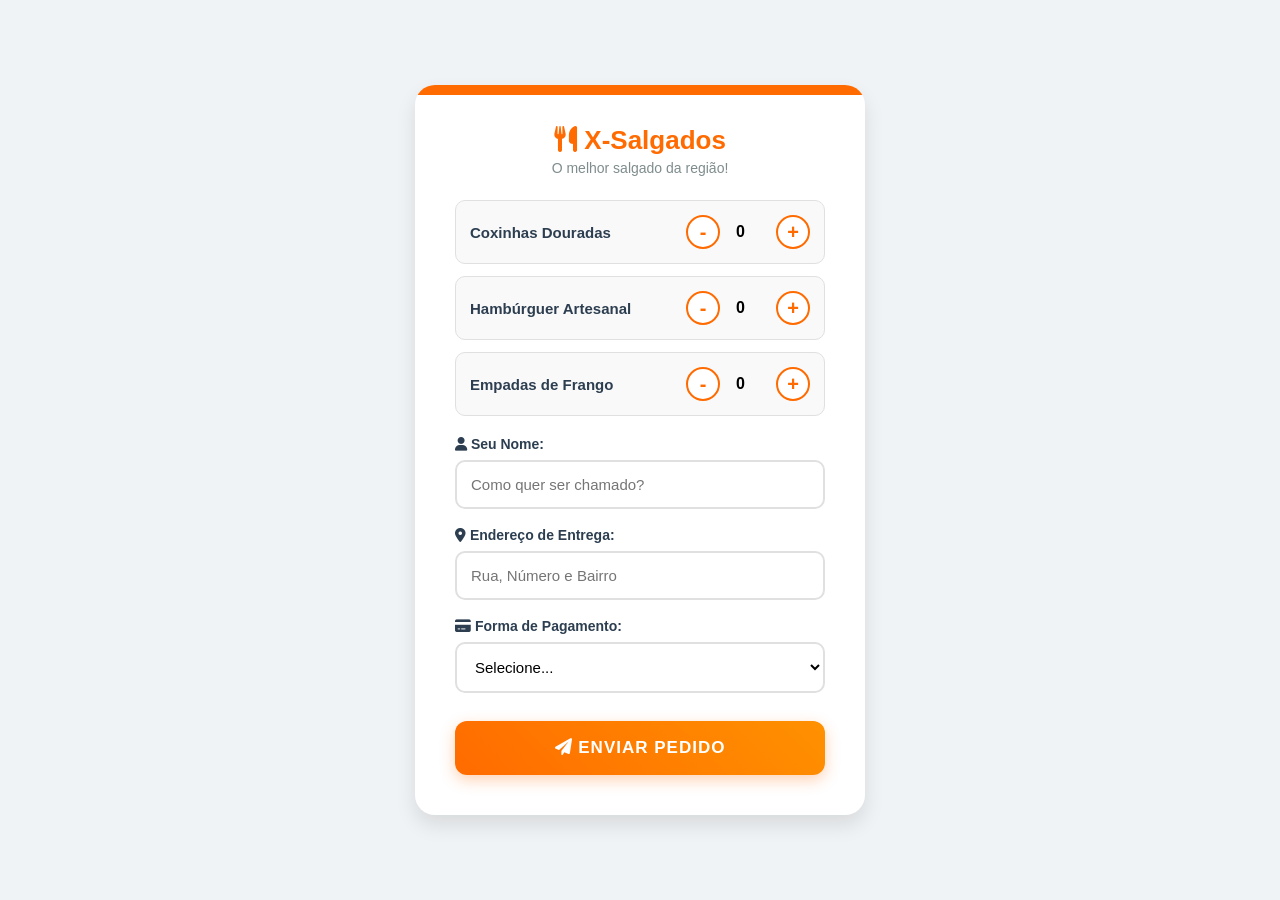
<file: index.html>
<!DOCTYPE html>
<html lang="pt-BR">
<head>
    <meta charset="UTF-8">
    <meta name="viewport" content="width=device-width, initial-scale=1.0">
    <title>X-Salgados - Pedido Online</title>
    <link rel="stylesheet" href="style.css">
    <link rel="stylesheet" href="https://cdnjs.cloudflare.com/ajax/libs/font-awesome/6.0.0/css/all.min.css">
</head>
<body>
    <div class="container">
        <header>
            <h1><i class="fas fa-utensils"></i> X-Salgados</h1>
            <p>O melhor salgado da região!</p>
        </header>

        <form id="formPedido">
            <div class="cardapio-lista">
                <div class="menu-item" data-nome="Coxinhas Douradas">
                    <div class="item-info"><h3>Coxinhas Douradas</h3></div>
                    <div class="item-controles">
                        <button type="button" class="btn-qtd" onclick="mudarQtd(this, -1)">-</button>
                        <input type="number" class="input-qtd" value="0" readonly>
                        <button type="button" class="btn-qtd" onclick="mudarQtd(this, 1)">+</button>
                    </div>
                </div>
                <div class="menu-item" data-nome="Hambúrguer Artesanal">
                    <div class="item-info"><h3>Hambúrguer Artesanal</h3></div>
                    <div class="item-controles">
                        <button type="button" class="btn-qtd" onclick="mudarQtd(this, -1)">-</button>
                        <input type="number" class="input-qtd" value="0" readonly>
                        <button type="button" class="btn-qtd" onclick="mudarQtd(this, 1)">+</button>
                    </div>
                </div>
                <div class="menu-item" data-nome="Empadas de Frango">
                    <div class="item-info"><h3>Empadas de Frango</h3></div>
                    <div class="item-controles">
                        <button type="button" class="btn-qtd" onclick="mudarQtd(this, -1)">-</button>
                        <input type="number" class="input-qtd" value="0" readonly>
                        <button type="button" class="btn-qtd" onclick="mudarQtd(this, 1)">+</button>
                    </div>
                </div>
            </div>

            <div class="dados-cliente">
                <div class="form-group">
                    <label><i class="fas fa-user"></i> Seu Nome:</label>
                    <input type="text" id="nomeCliente" placeholder="Como quer ser chamado?" required>
                </div>
                <div class="form-group">
                    <label><i class="fas fa-map-marker-alt"></i> Endereço de Entrega:</label>
                    <input type="text" id="enderecoCliente" placeholder="Rua, Número e Bairro" required>
                </div>
                <div class="form-group">
                    <label><i class="fas fa-credit-card"></i> Forma de Pagamento:</label>
                    <select id="pagamento" required onchange="mostrarInfoPagamento(this.value)">
                        <option value="">Selecione...</option>
                        <option value="Pix">Pix</option>
                        <option value="Cartão (Maquininha)">Cartão (Maquininha)</option>
                        <option value="Dinheiro">Dinheiro</option>
                    </select>
                </div>

                <!-- BLOCO PIX -->
                <div id="bloco-pix" class="bloco-pagamento" style="display:none;">
                    <div class="pix-box">
                        <div class="pix-topo">💸 Pague via Pix</div>
                        <p class="pix-label">Chave Pix (Celular):</p>
                        <div class="pix-chave-container">
                            <span id="pix-chave" class="pix-chave">11999999999</span>
                            <button type="button" class="btn-copiar" onclick="copiarPix()">
                                <i class="fas fa-copy"></i> Copiar
                            </button>
                        </div>
                        <p class="pix-nome">Favorecido: <strong>X-Salgados SENAI</strong></p>
                        <p class="pix-aviso">⚠️ Envie o comprovante pelo WhatsApp após pagar</p>
                    </div>
                </div>

                <!-- BLOCO CARTÃO -->
                <div id="bloco-cartao" class="bloco-pagamento" style="display:none;">
                    <div class="info-box cartao-box">
                        <i class="fas fa-credit-card"></i>
                        <p>A maquininha será levada pelo entregador.<br><strong>Débito e Crédito aceitos!</strong></p>
                    </div>
                </div>

                <!-- BLOCO DINHEIRO -->
                <div id="bloco-dinheiro" class="bloco-pagamento" style="display:none;">
                    <div class="info-box dinheiro-box">
                        <i class="fas fa-money-bill-wave"></i>
                        <p>Pagamento na entrega em dinheiro.</p>
                    </div>
                    <div class="form-group" style="margin-top:12px;">
                        <label>Troco para quanto? <span style="color:#999;font-weight:400">(opcional)</span></label>
                        <input type="text" id="trocoCliente" placeholder="Ex: R$ 50,00">
                    </div>
                </div>
            </div>

            <button type="submit" class="btn-enviar">
                <i class="fas fa-paper-plane"></i> Enviar Pedido
            </button>
        </form>

        <!-- TELA DE SUCESSO -->
        <div id="telaSucesso" style="display: none; text-align: center;">
            <div class="sucesso-icon">✅</div>
            <h2>Pedido Recebido!</h2>
            <div id="infoPedidoGerado" class="info-final"></div>
            <div id="instrucao-pagamento" class="instrucao-pagamento"></div>

            <div class="rastreio">
                <div class="step active" id="step-1"><span>1</span> Pedido Recebido</div>
                <div class="step" id="step-2"><span>2</span> Na Cozinha</div>
                <div class="step" id="step-3"><span>3</span> Saiu para Entrega</div>
                <div class="step" id="step-4"><span>4</span> Entregue!</div>
            </div>
        </div>
    </div>

    <script src="script.js"></script>
</body>
</html>
</file>
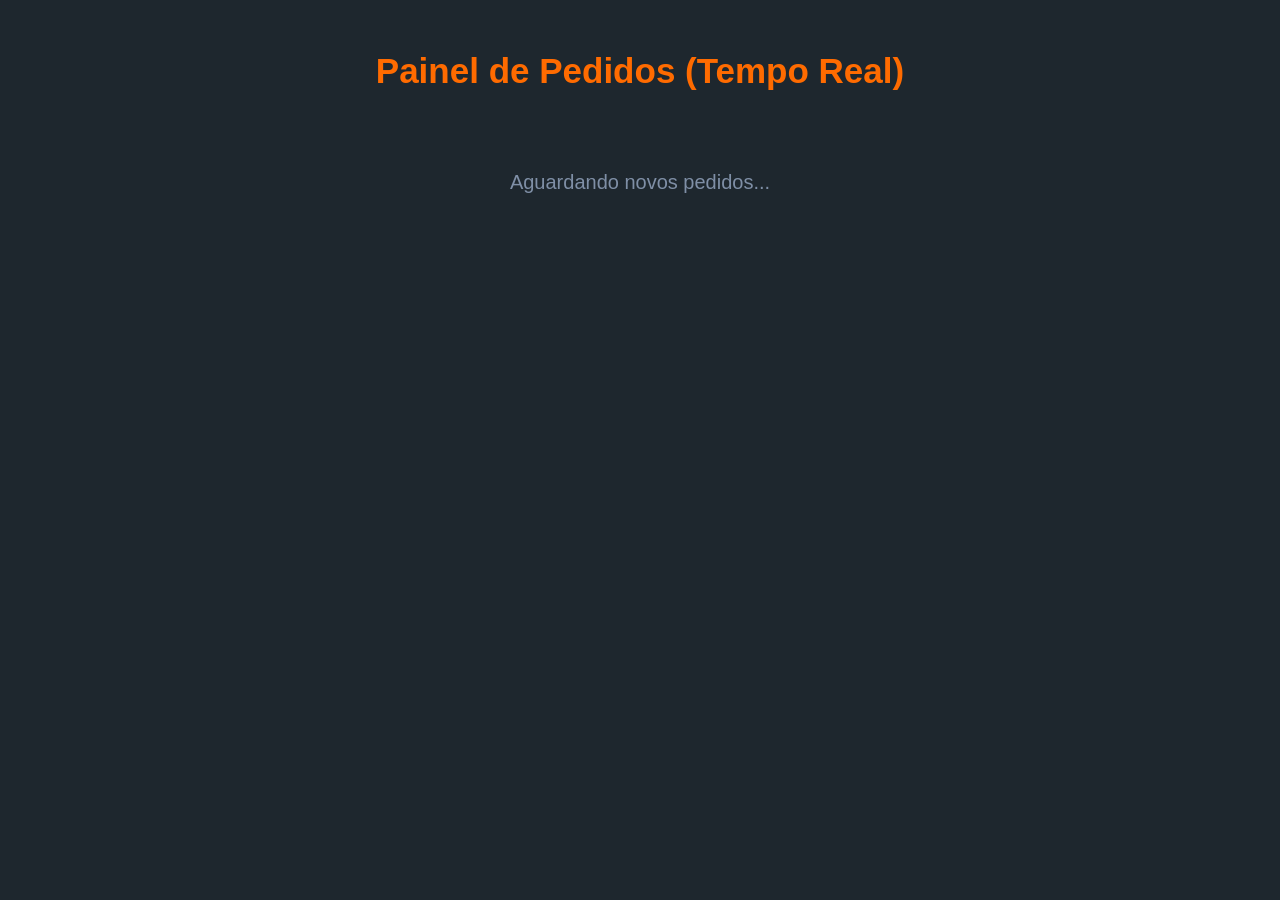
<file: painel.html>
<!DOCTYPE html>
<html lang="pt-BR">
<head>
    <meta charset="UTF-8">
    <title>Painel da Cozinha - X Salgados</title>
    <style>
        body { font-family: 'Poppins', sans-serif; background-color: #1e272e; color: white; padding: 20px; }
        h1 { color: #ff6b00; text-align: center; font-size: 35px; }
        .grid-pedidos { display: flex; flex-wrap: wrap; gap: 20px; justify-content: center; margin-top: 30px; }
        .pedido-card { background-color: #2f3640; border-left: 5px solid #2ecc71; padding: 20px; border-radius: 10px; width: 300px; box-shadow: 0 5px 15px rgba(0,0,0,0.3); animation: piscar 1s ease-out; }
        .pedido-header { font-size: 20px; font-weight: bold; color: #ff6b00; margin-bottom: 10px; border-bottom: 1px solid #555; padding-bottom: 10px; }
        .pedido-cliente { font-size: 18px; margin-bottom: 10px; }
        .pedido-itens { font-size: 16px; color: #dcdde1; line-height: 1.5; }
        @keyframes piscar { 0% { background-color: #2ecc71; transform: scale(1.05); } 100% { background-color: #2f3640; transform: scale(1); } }
        .vazio { text-align: center; color: #7f8fa6; font-size: 20px; width: 100%; margin-top: 50px; }
    </style>
</head>
<body>

    <h1><i class="fas fa-desktop"></i> Painel de Pedidos (Tempo Real)</h1>
    <div class="grid-pedidos" id="telaDePedidos">
        <div class="vazio" id="msgVazio">Aguardando novos pedidos...</div>
    </div>

    <script>
        // Esse é o "Rádio" escutando as mensagens do celular
        const canalDeComunicacao = new EventSource('https://ntfy.sh/xsalgados_senai_2026/sse');
        
        canalDeComunicacao.onmessage = function(event) {
            const dados = JSON.parse(event.data);
            
            // Quando chega uma mensagem nova (pedido)
            if(dados.event === 'message') {
                document.getElementById('msgVazio').style.display = 'none';
                
                // Transforma o texto que o celular mandou em um cartão visual
                const infoPedido = dados.message.split('|');
                
                const card = document.createElement('div');
                card.className = 'pedido-card';
                card.innerHTML = `
                    <div class="pedido-header">${infoPedido[0]}</div>
                    <div class="pedido-cliente">👤 ${infoPedido[1]}</div>
                    <div class="pedido-itens">${infoPedido[2].replace(/,/g, '<br>')}</div>
                `;
                
                // Adiciona o pedido novo no topo da tela
                document.getElementById('telaDePedidos').prepend(card);
                
                // Toca um sonzinho de caixa registradora (opcional)
                let beep = new Audio('https://www.soundjay.com/misc/sounds/bell-ringing-05.mp3');
                beep.play().catch(e => console.log("Áudio bloqueado pelo navegador"));
            }
        };
    </script>
</body>
</html>
</file>
<file: style.css>
/* Configurações Globais */
:root {
    --primary-color: #ff6b00;
    --secondary-color: #2c3e50;
    --success-color: #2ecc71;
    --background-color: #f0f3f5;
    --card-background: #ffffff;
    --text-color: #333333;
    --shadow: 0 10px 20px rgba(0,0,0,0.1);
}

* { box-sizing: border-box; margin: 0; padding: 0; }

body {
    font-family: 'Poppins', sans-serif;
    background-color: var(--background-color);
    color: var(--text-color);
    display: flex;
    justify-content: center;
    align-items: center;
    min-height: 100vh;
    padding: 20px;
}

.container {
    background-color: var(--card-background);
    padding: 40px;
    border-radius: 20px;
    box-shadow: var(--shadow);
    width: 100%;
    max-width: 450px;
    text-align: center;
    position: relative;
    overflow: hidden;
}

.container::before {
    content: '';
    position: absolute;
    top: 0; left: 0;
    width: 100%;
    height: 10px;
    background-color: var(--primary-color);
}

header h1 { color: var(--primary-color); font-size: 26px; margin-bottom: 4px; }
header p { color: #7f8c8d; font-size: 14px; margin-bottom: 24px; }

.form-group { text-align: left; margin-bottom: 18px; }

label {
    font-weight: 600;
    color: var(--secondary-color);
    display: block;
    margin-bottom: 8px;
    font-size: 14px;
}

input[type="text"], select {
    width: 100%;
    padding: 14px;
    border: 2px solid #e0e0e0;
    border-radius: 10px;
    font-size: 15px;
    transition: border-color 0.3s ease;
    background: white;
    font-family: inherit;
}

input[type="text"]:focus, select:focus {
    border-color: var(--primary-color);
    outline: none;
}

/* CARDÁPIO */
.cardapio-lista {
    display: flex;
    flex-direction: column;
    gap: 12px;
    margin-bottom: 20px;
}

.menu-item {
    display: flex;
    justify-content: space-between;
    align-items: center;
    background-color: #f9f9f9;
    padding: 14px;
    border-radius: 10px;
    border: 1px solid #e0e0e0;
}

.menu-item h3 { font-size: 15px; color: var(--secondary-color); }

.item-controles { display: flex; align-items: center; gap: 10px; }

.btn-qtd {
    width: 34px;
    height: 34px;
    border-radius: 50%;
    background-color: white;
    color: var(--primary-color);
    border: 2px solid var(--primary-color);
    font-size: 20px;
    font-weight: bold;
    display: flex;
    justify-content: center;
    align-items: center;
    cursor: pointer;
    padding: 0;
    transition: all 0.2s;
}

.btn-qtd:hover { background-color: var(--primary-color); color: white; }

.input-qtd {
    width: 36px;
    text-align: center;
    font-size: 16px;
    font-weight: bold;
    border: none;
    background: transparent;
}

/* BOTÃO ENVIAR */
.btn-enviar {
    width: 100%;
    background: linear-gradient(45deg, var(--primary-color), #ff9100);
    color: white;
    border: none;
    padding: 17px;
    margin-top: 10px;
    border-radius: 12px;
    font-size: 17px;
    font-weight: 700;
    cursor: pointer;
    text-transform: uppercase;
    letter-spacing: 1px;
    box-shadow: 0 5px 15px rgba(255, 107, 0, 0.3);
    transition: all 0.3s ease;
    font-family: inherit;
}

.btn-enviar:hover {
    transform: translateY(-3px);
    box-shadow: 0 8px 20px rgba(255, 107, 0, 0.4);
}

/* BLOCOS DE PAGAMENTO */
.bloco-pagamento {
    margin-bottom: 14px;
    animation: fadeIn 0.3s ease;
}

@keyframes fadeIn {
    from { opacity: 0; transform: translateY(-6px); }
    to { opacity: 1; transform: translateY(0); }
}

/* PIX */
.pix-box {
    background: linear-gradient(135deg, #f0fff4, #e6ffed);
    border: 2px solid #2ecc71;
    border-radius: 12px;
    padding: 16px;
    text-align: center;
}

.pix-topo {
    font-size: 15px;
    font-weight: 700;
    color: #1a8a4a;
    margin-bottom: 10px;
}

.pix-label { font-size: 12px; color: #555; margin-bottom: 6px; }

.pix-chave-container {
    display: flex;
    align-items: center;
    justify-content: center;
    gap: 10px;
    margin-bottom: 8px;
}

.pix-chave {
    font-size: 20px;
    font-weight: 700;
    color: #1a8a4a;
    letter-spacing: 1px;
}

.btn-copiar {
    background: #2ecc71;
    color: white;
    border: none;
    padding: 7px 14px;
    border-radius: 8px;
    cursor: pointer;
    font-size: 13px;
    font-weight: 600;
    transition: all 0.2s;
    font-family: inherit;
}

.btn-copiar:hover { background: #27ae60; transform: scale(1.05); }

.pix-nome { font-size: 13px; color: #444; margin-bottom: 6px; }

.pix-aviso {
    font-size: 12px;
    color: #e67e22;
    font-weight: 600;
    background: #fff8f0;
    padding: 6px 10px;
    border-radius: 6px;
    margin-top: 6px;
}

/* CARTÃO & DINHEIRO */
.info-box {
    border-radius: 12px;
    padding: 16px;
    display: flex;
    align-items: center;
    gap: 14px;
    text-align: left;
    font-size: 14px;
}

.cartao-box { background: #eef2ff; border: 2px solid #4f76f6; color: #1a3bb8; }
.cartao-box i { font-size: 26px; color: #4f76f6; flex-shrink: 0; }

.dinheiro-box { background: #fffbea; border: 2px solid #f1c40f; color: #7d6008; }
.dinheiro-box i { font-size: 26px; color: #d4ac0d; flex-shrink: 0; }

/* INSTRUÇÕES PÓS-PEDIDO */
.instrucao-pagamento { margin: 12px 0; font-size: 14px; }

.instrucao-pix {
    background: #f0fff4;
    border: 2px solid #2ecc71;
    border-radius: 10px;
    padding: 13px;
    color: #1a8a4a;
    font-weight: 600;
    line-height: 1.6;
}

.instrucao-cartao {
    background: #eef2ff;
    border: 2px solid #4f76f6;
    border-radius: 10px;
    padding: 13px;
    color: #1a3bb8;
    font-weight: 600;
}

.instrucao-dinheiro {
    background: #fffbea;
    border: 2px solid #f1c40f;
    border-radius: 10px;
    padding: 13px;
    color: #7d6008;
    font-weight: 600;
    line-height: 1.6;
}

/* TELA DE SUCESSO */
@keyframes slideIn {
    from { opacity: 0; transform: translateY(20px); }
    to { opacity: 1; transform: translateY(0); }
}

#formPedido, #telaSucesso { animation: slideIn 0.5s ease-out; }

.sucesso-icon { font-size: 56px; margin-bottom: 10px; }

#telaSucesso h2 {
    color: var(--primary-color);
    font-size: 24px;
    margin-bottom: 14px;
}

#infoPedidoGerado {
    font-size: 15px;
    color: var(--secondary-color);
    line-height: 1.7;
    margin-bottom: 12px;
    background-color: #f9f9f9;
    padding: 15px;
    border-radius: 10px;
    border: 1px solid #e0e0e0;
    text-align: left;
}

/* RASTREAMENTO */
.rastreio {
    margin-top: 20px;
    display: flex;
    flex-direction: column;
    gap: 14px;
    text-align: left;
}

.step {
    display: flex;
    align-items: center;
    gap: 12px;
    opacity: 0.3;
    transition: all 0.5s ease;
    font-weight: 600;
    font-size: 15px;
    color: var(--secondary-color);
}

.step span {
    width: 32px;
    height: 32px;
    background: #ddd;
    border-radius: 50%;
    display: flex;
    justify-content: center;
    align-items: center;
    font-weight: bold;
    color: white;
    font-size: 14px;
    flex-shrink: 0;
    transition: all 0.5s ease;
}

.step.active { opacity: 1; }

.step.active span {
    background-color: var(--primary-color);
    box-shadow: 0 0 10px rgba(255, 107, 0, 0.4);
    transform: scale(1.1);
}

.step#step-4.active span {
    background-color: var(--success-color);
    box-shadow: 0 0 10px rgba(46, 204, 113, 0.4);
}
</file>
